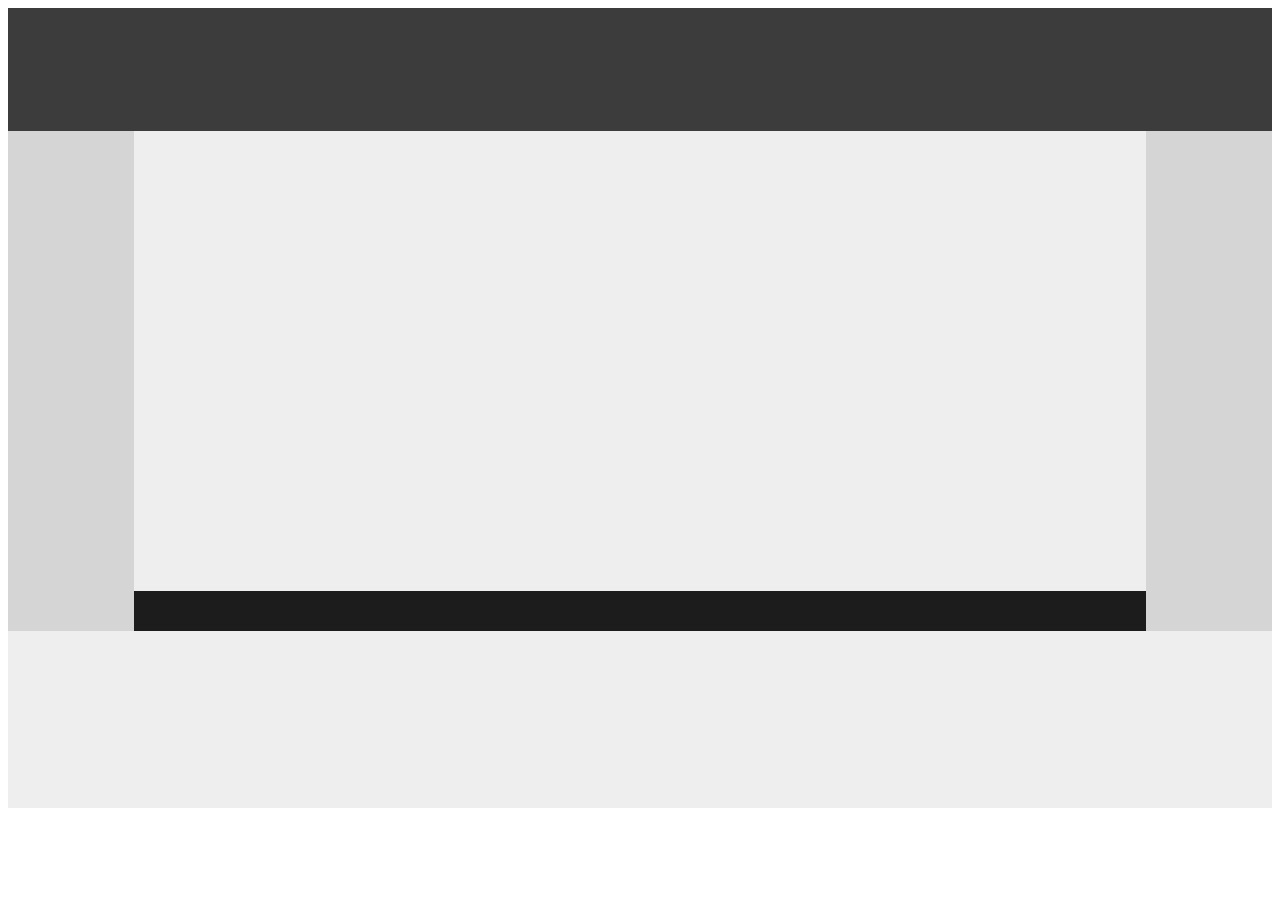
<file: first/index.html>
<!-- Put your HTML HERE, make sure to connect your style.css sheet -->

  <!DOCTYPE html>
  <html>
    <head>
      <meta charset="utf-8">
      <link rel="stylesheet" type="text/css" href="style.css">
      <title></title>
    </head>
    <body>
      <div class="container">
        <div class="top"></div>

        <div class="tri">
        <div class="left"></div>
        <div class="outter"> <div class="inner">

        </div>
          <div class="bottom"></div>
        </div>

        <div class="right"> </div>
      </div>

      </div>

    </body>
  </html>
</file>
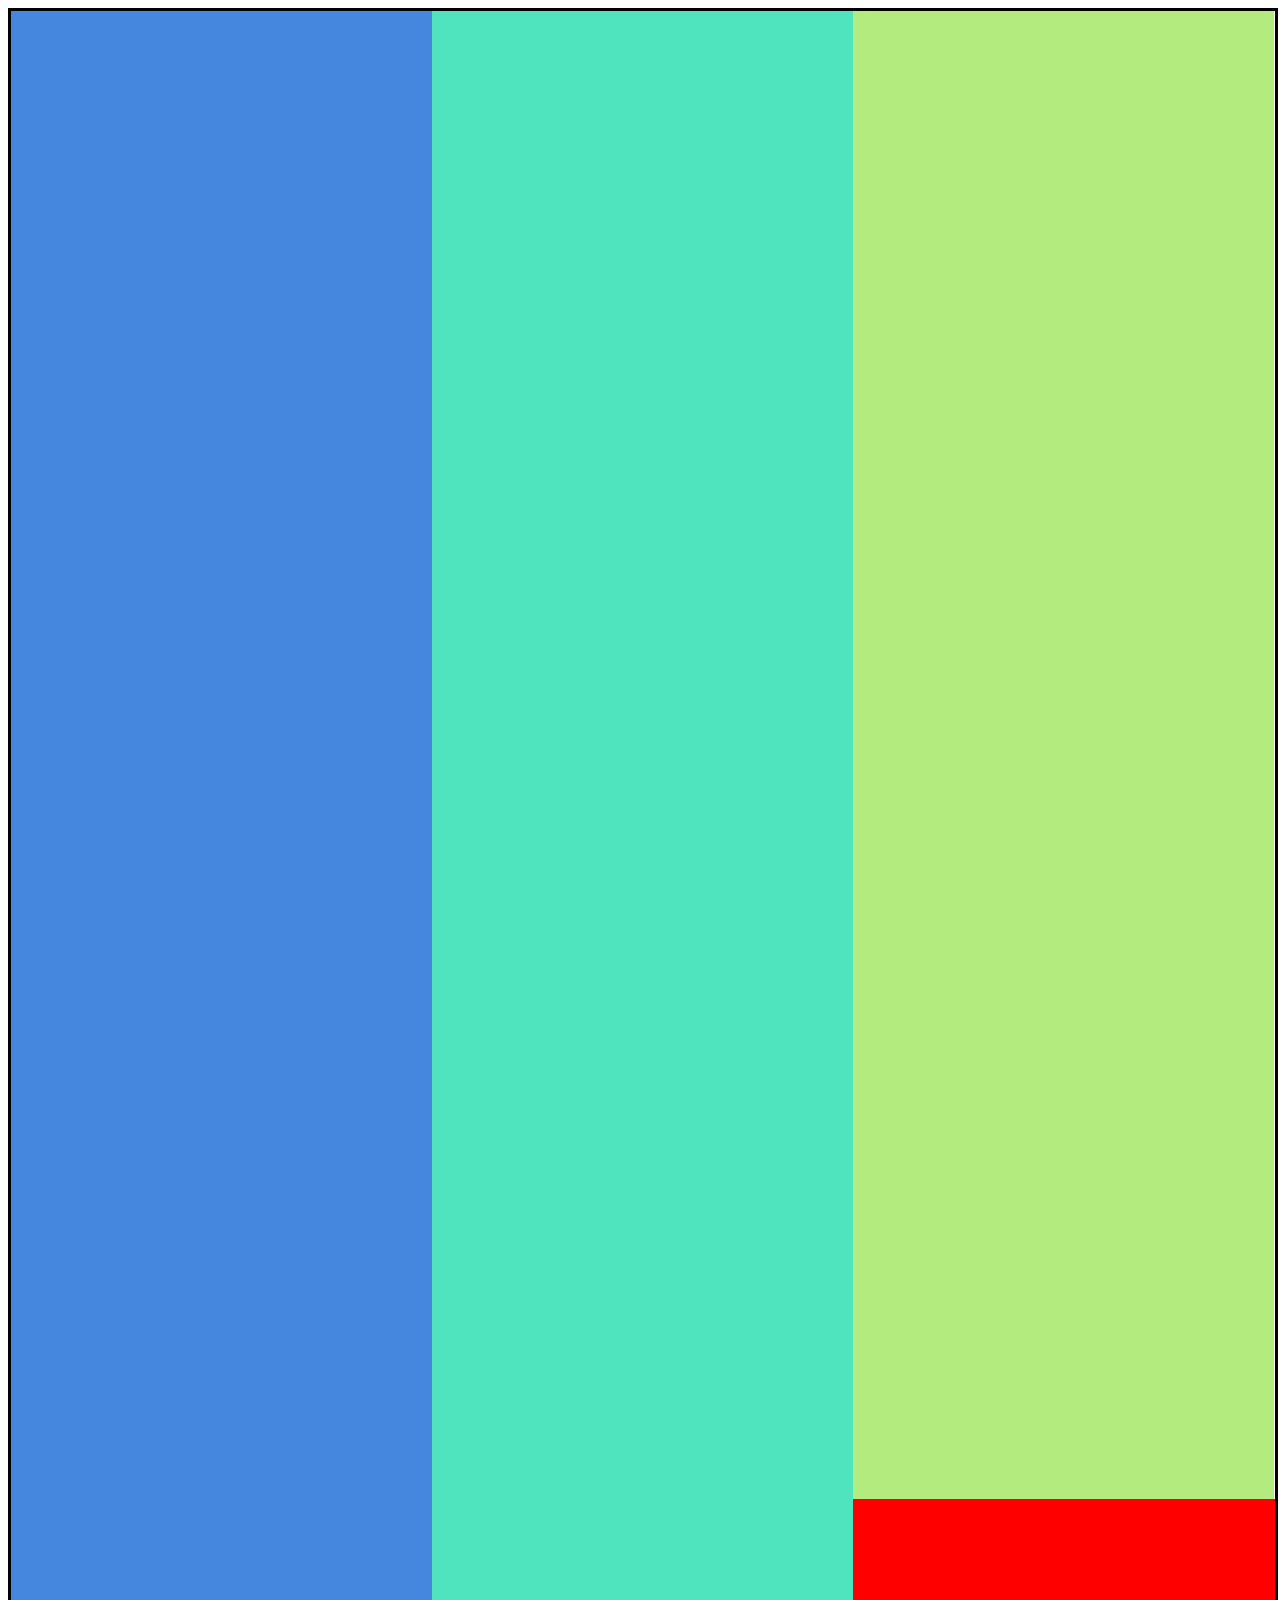
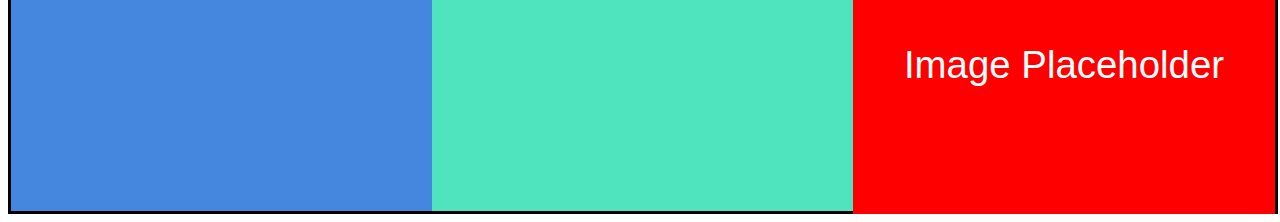
<file: second/index.html>
<!DOCTYPE html>
<html>
  <head>
    <meta charset="utf-8">
    <link rel="stylesheet" type="text/css" href="mystyle.css">
    <title></title>
  </head>
  <body>
    <div class="container">

      <div class="left"></div>
      <div class="center"></div>
      <div class="right">
          <div class="place-holder">

            <p class="text">
              Image Placeholder
            </p>

          </div>

      </div>

    </div>
  </body>
</html>
</file>
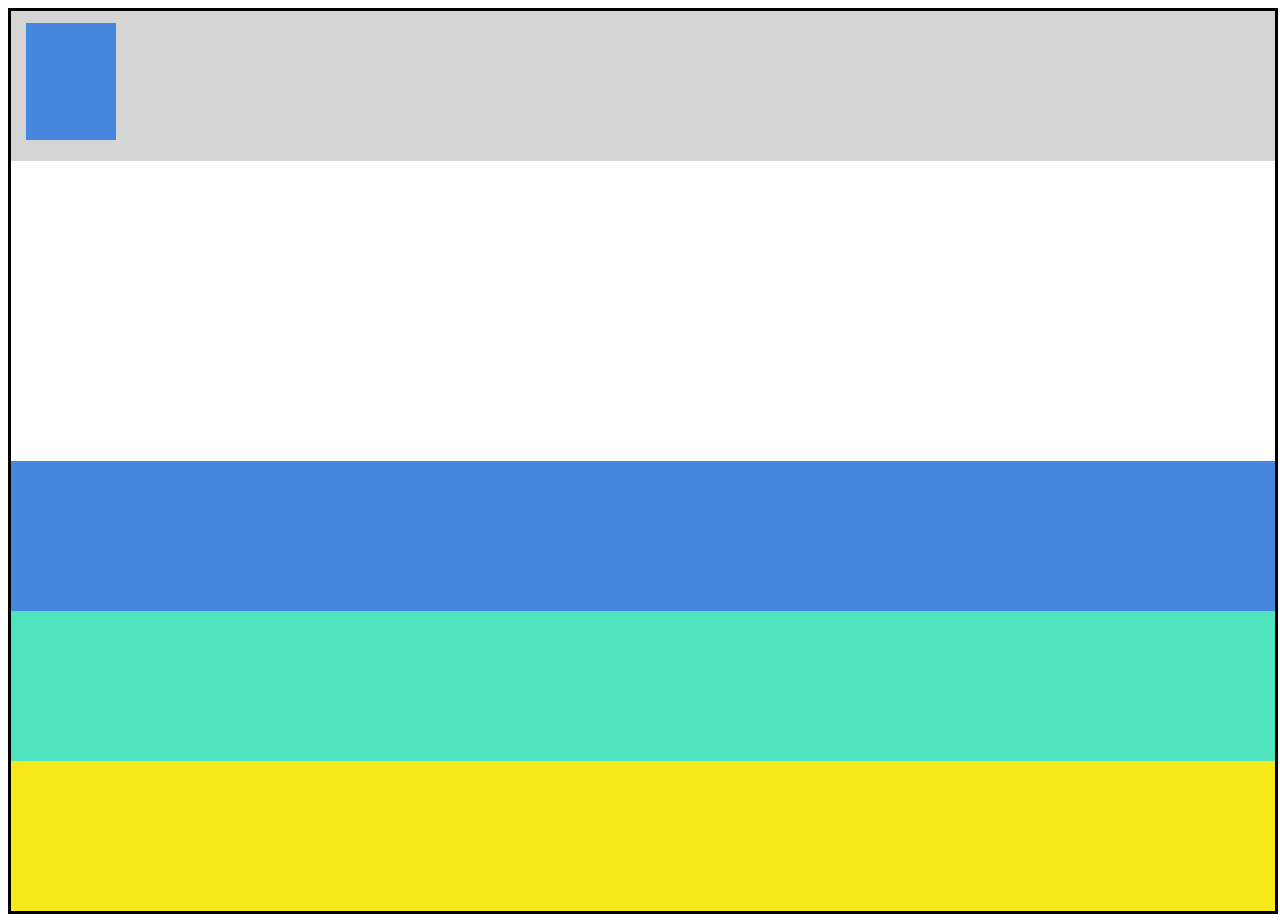
<file: third/index.html>
<!DOCTYPE html>
<html>
  <head>
    <meta charset="utf-8">
    <link rel="stylesheet" type="text/css" href="style.css">
    <title></title>
  </head>
  <body>
    <div class="container">

      <div class="stat-bar">

          <div class="small-box">

          </div>

      </div>

      <div class="text-area">

      </div>

      <div class="blue">

      </div>

      <div class="green">

      </div>

      <div class="yellow">

      </div>
    </div>
  </body>
</html>
</file>
<file: first/style.css>
.container {
  width: 100%;
  min-height: 800px;
  background-color: rgb(238, 238, 238);
  position: relative;
}

.top {
  background-color: rgb(60, 60, 60);
  height: 123px;
  width: 100%;
  position: relative;
}

.left {
  background-color: rgb(213, 213, 213);
  height: 500px;
  width: 10%;
  display: inline-block;
  float: left;



}

.right {
  background-color: rgb(213, 213, 213);
  height: 500px;
  width: 10%;
  display: inline-block;
  float: right;

}

.outter {
  display: inline-block;
  width: 80%;
}

.inner {
  height: 460px;
}

.bottom {
  background-color: rgb(28, 28, 28);
  height: 40px;
  width: 30%;
  display: inline-block;
  width: 100%;
  vertical-align: baseline;






}
</file>
<file: second/mystyle.css>
.container {
  width: 100%;
  min-height: 200vh;
  border: solid;
  display: flex;
  flex-direction: row;
}

.left {
  width: 33.3%;
  background-color: rgb(69, 134, 223);
}

.center {
  width: 33.3%;
  background-color: rgb(79, 228, 189);
}

.right {
  width: 33.3%;
  background-color: rgb(180, 235, 127);
}

.place-holder {
  width: 33%;
  background-color: red;
  height: 30vh;
  position:absolute; bottom:0;
  margin-bottom: -101.5vh;
  display: flex;
  justify-content: center;
  align-items: center;
  padding-bottom: 5vh;
  position: absolute;
 }


.text {
  color: white;
  text-align: center;
  padding-top: 15%;
  font-family: sans-serif;
  font-size: 3vw;

}
</file>
<file: third/style.css>
.container {
  width: 100%;
  height: 100vh;
  border: solid;
  display: flex;
  flex-direction: column;
  align-items: stretch;

}

.stat-bar {
  width: 100%;
  background-color: rgb(213, 213, 213);
  flex-grow: 1;
  box-sizing: border-box;
  postion: relative;

}

.text-area {
  width: 100%;
  background-color: rgb(255, 255, 255);
  flex-grow: 2;
}

.blue {
  width: 100%;
  background-color: rgb(69, 134, 223);
  flex-grow: 1;
}

.green {
  width: 100%;
  background-color: rgb(79, 228, 189);
  flex-grow: 1;
}

.yellow {
  width: 100%;
  background-color: rgb(247, 233, 25);
  flex-grow: 1;
}

.small-box {
  background-color: rgb(69, 134, 223);
  width: 7%;

  position: absolute;
  height: 13%;
  margin-top: 12px;
  margin-left: 15px;


}
</file>
